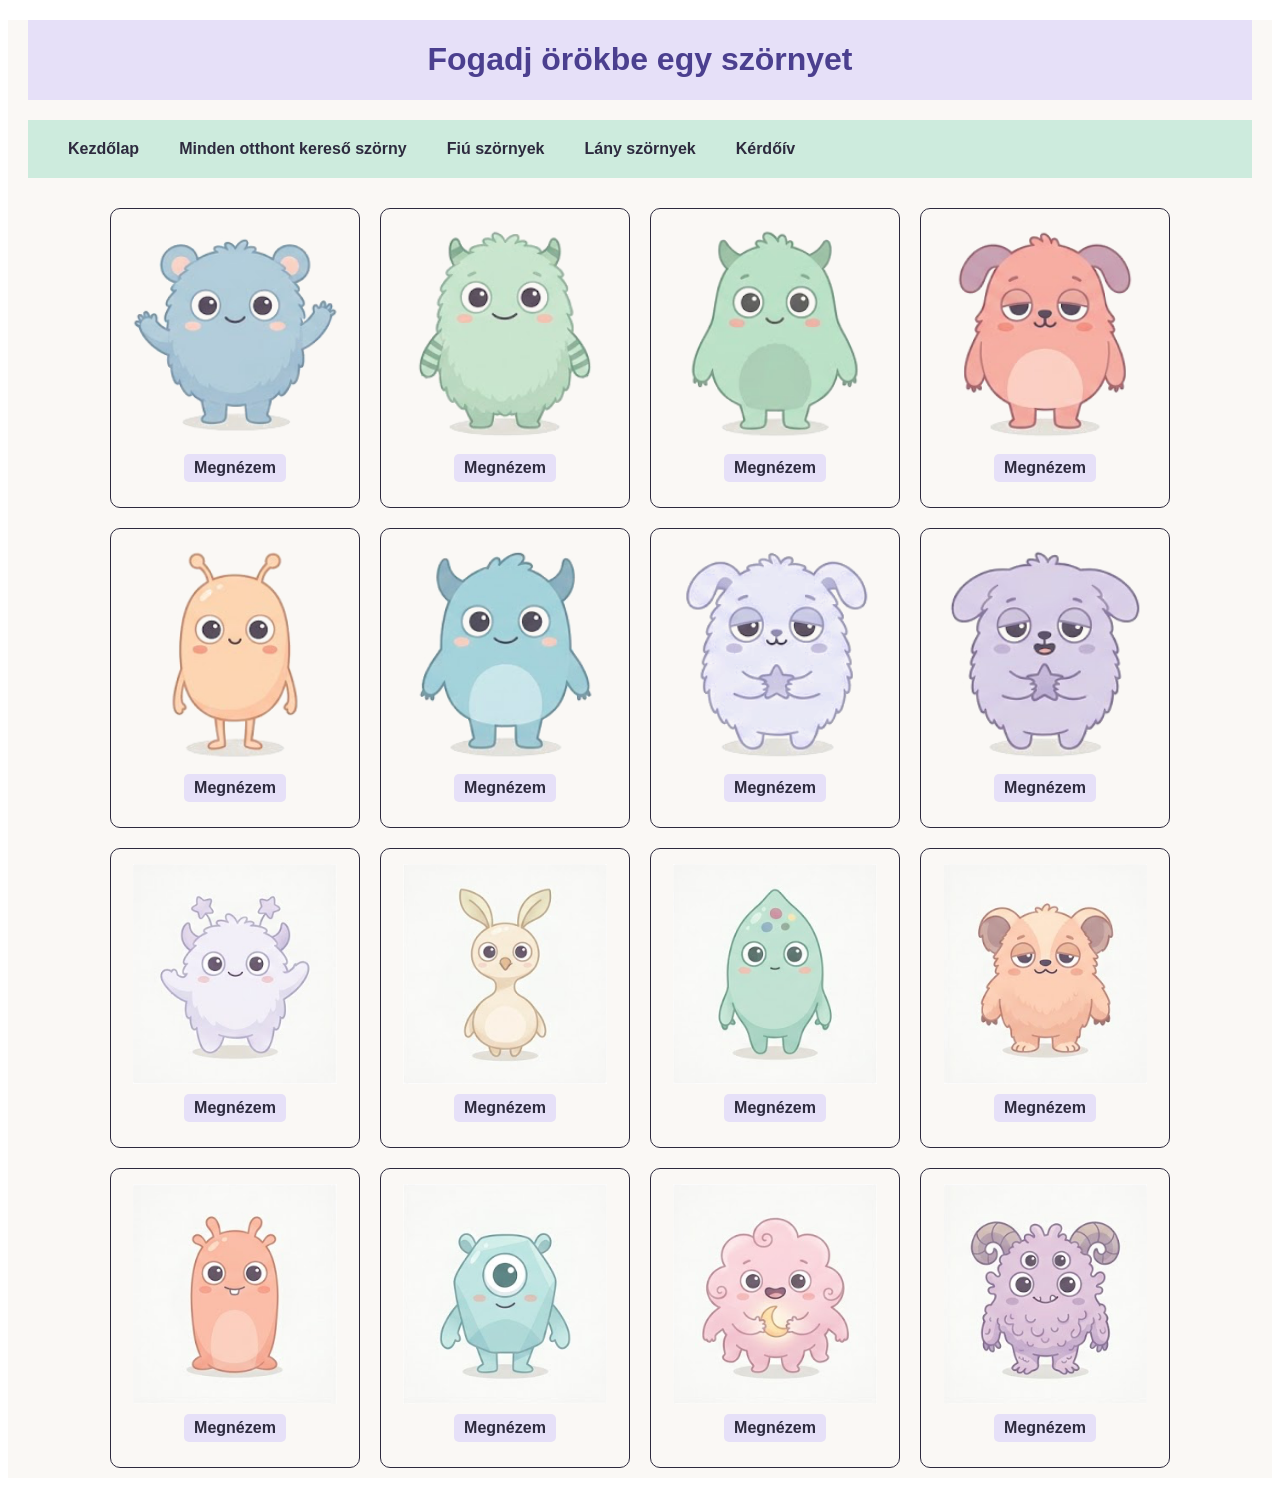
<file: index.html>
<!DOCTYPE html>
<html lang="hu">
<head>
    <meta charset="UTF-8">
    <meta name="description" content="szörnyek">
    <meta name="keywords" content="szörny, szörnyek">
    <meta name="author" content="Papp Áron">
    <meta name="viewport" content="width=device-width, initial-scale=1.0">
    <title>Papp Áron | Szörnyek-Flexboxal</title>
    <link rel="stylesheet" href="formazas.css">
</head>
<body>
    <main>
        <header>
            <h1>Fogadj örökbe egy szörnyet</h1>
        </header>
        <nav>
            <ul>
                <li><a href="index.html">Kezdőlap</a></li>
                <li><a href="">Minden otthont kereső szörny</a></li>
                <li><a href="">Fiú szörnyek</a></li>
                <li><a href="">Lány szörnyek</a></li>
                <li><a href="kerdoiv.html">Kérdőív</a></li>
            </ul>
        </nav>
        <article>
            <div class="fo_tarolo">
                <div>
                    <img src="szornyek.png/elso.png" alt="elso">
                    <a href="">Megnézem</a>
                </div>

                <div>
                    <img src="szornyek.png/masodik.png" alt="masodik">
                    <a href="">Megnézem</a>
                </div>

                <div>
                    <img src="szornyek.png/harmadik.png" alt="harmadik">
                    <a href="">Megnézem</a>
                </div>

                <div>
                    <img src="szornyek.png/negyedik.png" alt="negyedik">
                    <a href="">Megnézem</a>
                </div>

                <div>
                    <img src="szornyek.png/otodik.png" alt="otodik">
                    <a href="">Megnézem</a>
                </div>

                <div>
                    <img src="szornyek.png/hatodik.png" alt="">
                    <a href="">Megnézem</a>
                </div>

                <div>
                    <img src="szornyek.png/hetedik.png" alt="">
                    <a href="">Megnézem</a>
                </div>

                <div>
                    <img src="szornyek.png/nyolcadik.png" alt="">
                    <a href="">Megnézem</a>
                </div>
                
                <div>
                    <img src="szornyek.png/kilencedik.png" alt="">
                    <a href="">Megnézem</a>
                </div>

                <div>
                    <img src="szornyek.png/tizedik.png" alt="">
                    <a href="">Megnézem</a>
                </div>

                <div>
                    <img src="szornyek.png/tizenegyedik.png" alt="">
                    <a href="">Megnézem</a>
                </div>

                <div>
                    <img src="szornyek.png/tizenkettedik.png" alt="">
                    <a href="">Megnézem</a>
                </div>

                <div>
                    <img src="szornyek.png/tizenharmadik.png" alt="">
                    <a href="">Megnézem</a>
                </div>

                <div>
                    <img src="szornyek.png/tizennegyedik.png" alt="">
                    <a href="">Megnézem</a>
                </div>

                <div>
                    <img src="szornyek.png/tizenotodik.png" alt="">
                    <a href="">Megnézem</a>
                </div>

                <div>
                    <img src="szornyek.png/tizenhatodik.png" alt="">
                    <a href="">Megnézem</a>
                </div>
            </div>
            
        </article>
    </main>
</body>
</html>
</file>
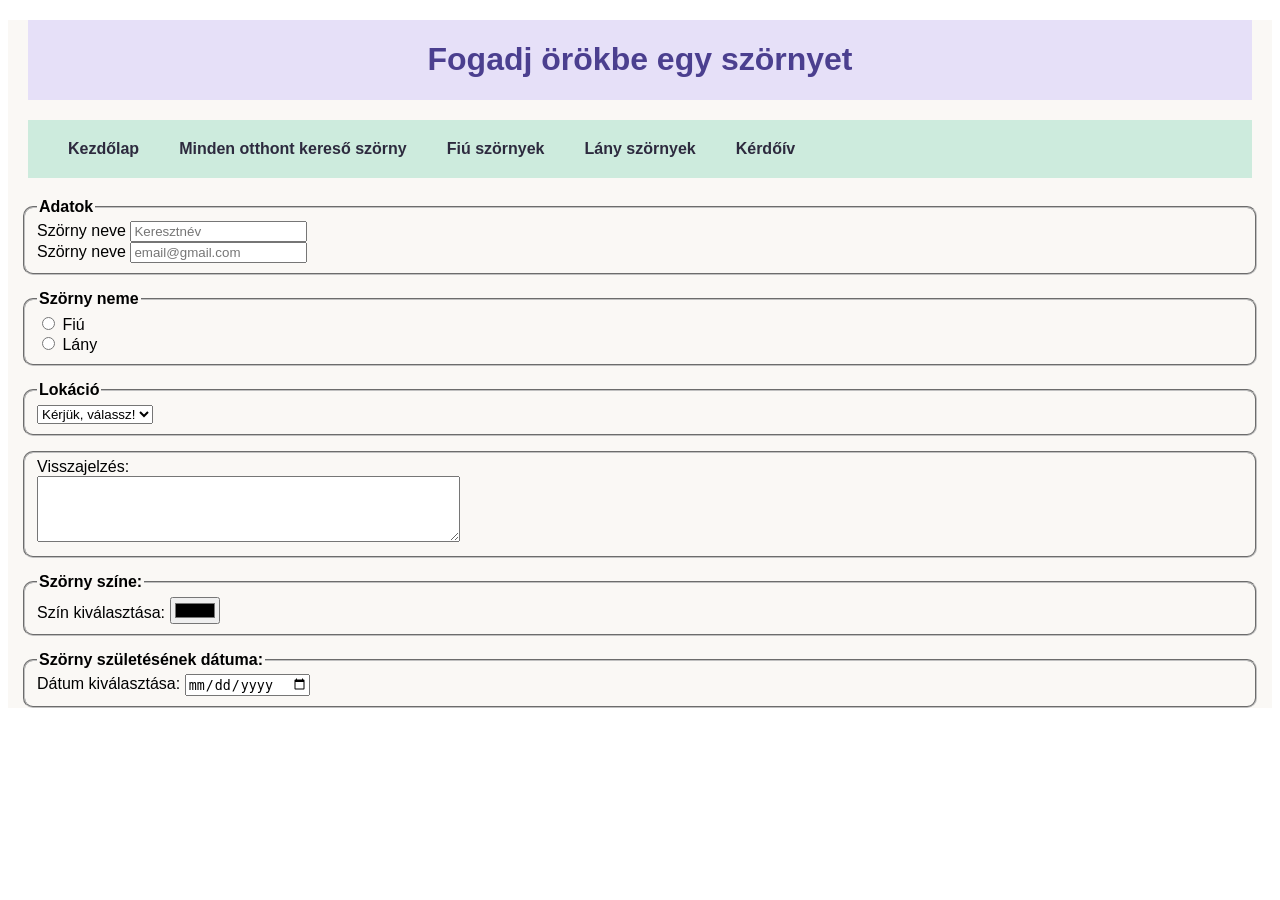
<file: kerdoiv.html>
<!DOCTYPE html>
<html lang="hu">
<head>
    <meta charset="UTF-8">
    <meta name="description" content="szörnyek">
    <meta name="keywords" content="szörny, szörnyek">
    <meta name="author" content="Papp Áron">
    <meta name="viewport" content="width=device-width, initial-scale=1.0">
    <title>Papp Áron | Szörnyek-Flexboxal</title>
    <link rel="stylesheet" href="formazas.css">
    <link rel="stylesheet" href="kerdoiv.css">
</head>
<body>
    <main>
        <header>
            <h1>Fogadj örökbe egy szörnyet</h1>
        </header>
        <nav>
            <ul>
                <li><a href="index.html">Kezdőlap</a></li>
                <li><a href="">Minden otthont kereső szörny</a></li>
                <li><a href="">Fiú szörnyek</a></li>
                <li><a href="">Lány szörnyek</a></li>
                <li><a href="kerdoiv.html">Kérdőív</a></li>
            </ul>
        </nav>
        <article>
            <form>
                <fieldset>
                    <legend>Adatok</legend>

                    <div class="nev">
                        <label for="szorny">Szörny neve</label>
                        <input type="text" id="szorny" name="szorny" placeholder="Keresztnév">
                    </div>

                    <div class="email">
                        <label for="email">Szörny neve</label>
                        <input type="email" id="email" name="email" placeholder="email@gmail.com">
                    </div>
                    
                </fieldset>

                <fieldset>
                    <legend>Szörny neme</legend>

                    <div>
                        <input type="radio" id="nem1" name="nem" value="nem">
                        <label for="nem">Fiú</label>
                    </div>

                    <div>
                        <input type="radio" id="nem2" name="nem" value="nem">
                        <label for="nem">Lány</label>
                    </div>
                </fieldset>

                <fieldset>
                    <legend>Lokáció</legend>
                    <div class="lokacio">
                        <select name="orszag" id="orszag">
                            <option value="" disabled selected> Kérjük, válassz!</option>
                            <option value="hu">Magyarország</option>
                            <option value="IT">Olaszország</option>
                            <option value="SW">Svájc</option>
                            <option value="AT">Ausztria</option>
                            <option value="DE">Németország</option>
                            <option value="RO">Románia</option>
                            <option value="SK">Szlovákia</option>
                            <option value="JP">Japán</option>
                        </select>
                    </div>
                </fieldset>

                <fieldset>
                    <label for="review">Visszajelzés:</label><br>
                    <textarea id="review" name="review" rows="4" cols="50"></textarea>
                </fieldset>

                <fieldset>
                    <legend>Szörny színe:</legend>
                    <label for="szin">Szín kiválasztása:</label>
                    <input type="color" id="szin" name="szin">
                </fieldset>

                <fieldset>
                    <legend>Szörny születésének dátuma:</legend>
                    <label for="datum">Dátum kiválasztása:</label>
                    <input type="date" id="datum" name="datum">
                </fieldset>
            </form>
        </article>
    </main>
</body>
</html>
</file>
<file: formazas.css>
*{
    box-sizing: border-box;
}

body{
    font-family: 'Segoe UI', Tahoma, Geneva, Verdana, sans-serif;
}

main{
    padding: 0;
    margin: 0;
    background-color: #FAF8F5;
}

header{
    display: flex;
    justify-content: center;
    margin: 20px;
    background-color: #E6E0F8;
    color: #4B3F8F;
}

nav ul{
    display: flex;
    flex-direction: row;
    list-style-type: none;
    justify-content: flex-start;
    background-color: #CDEBDD;
    margin: 20px;
    padding: 20px;
}

nav a{
    margin: 10px;
    padding: 10px;
    border-radius: 5px;
    color: #2D2A3E;
    text-decoration: none;
    font-weight: bold;
}

nav a:hover{
    background-color: #FFD8BE;
    color: #2D2A3E;
}

.fo_tarolo{
    display: flex;
    flex-direction: row;
    flex-wrap: wrap;
    justify-content: center;
}


.fo_tarolo div{
    display: flex;
    flex-direction: column;
    align-items: center;
    justify-content: center;
    width: 250px;
    border-radius: 10px;
    border: 1px solid #2D2A3E;
    padding: 15px;
    margin: 10px;
}


.fo_tarolo img{
    width: 100%;
    height: 220px;
    object-fit: contain;
}


.fo_tarolo a{
    text-decoration: none;
    color: #2D2A3E;
    font-weight: bold;
    padding: 5px 10px;
    border-radius: 5px;
    background-color: #E6E0F8;
    margin: 10px;
}

.fo_tarolo a:hover{
    background-color: #2D2A3E;
    color: #E6E0F8;
}

@media (max-width: 600px){
    header{
        margin: 10px;
    }
 
    nav ul{
        flex-direction: column;
        margin: 10px;
        padding: 10px;
    }
 
    nav a{
        display: block;
        text-align: center;
        margin: 5px;
    }
 
    
    .fo_tarolo div{
        width: 90%;
        margin: 10px 0;
    }
}
</file>
<file: kerdoiv.css>
fieldset{
    border-radius: 10px;
    margin: 15px;
}

legend{
    font-weight: bold;
}

@media (max-width: 600px){
    article{
        margin: 10px;
    }
 
    fieldset{
        padding: 10px 12px 15px;
    }
 
    button[type="submit"]{
        align-self: stretch;
    }
}
</file>
